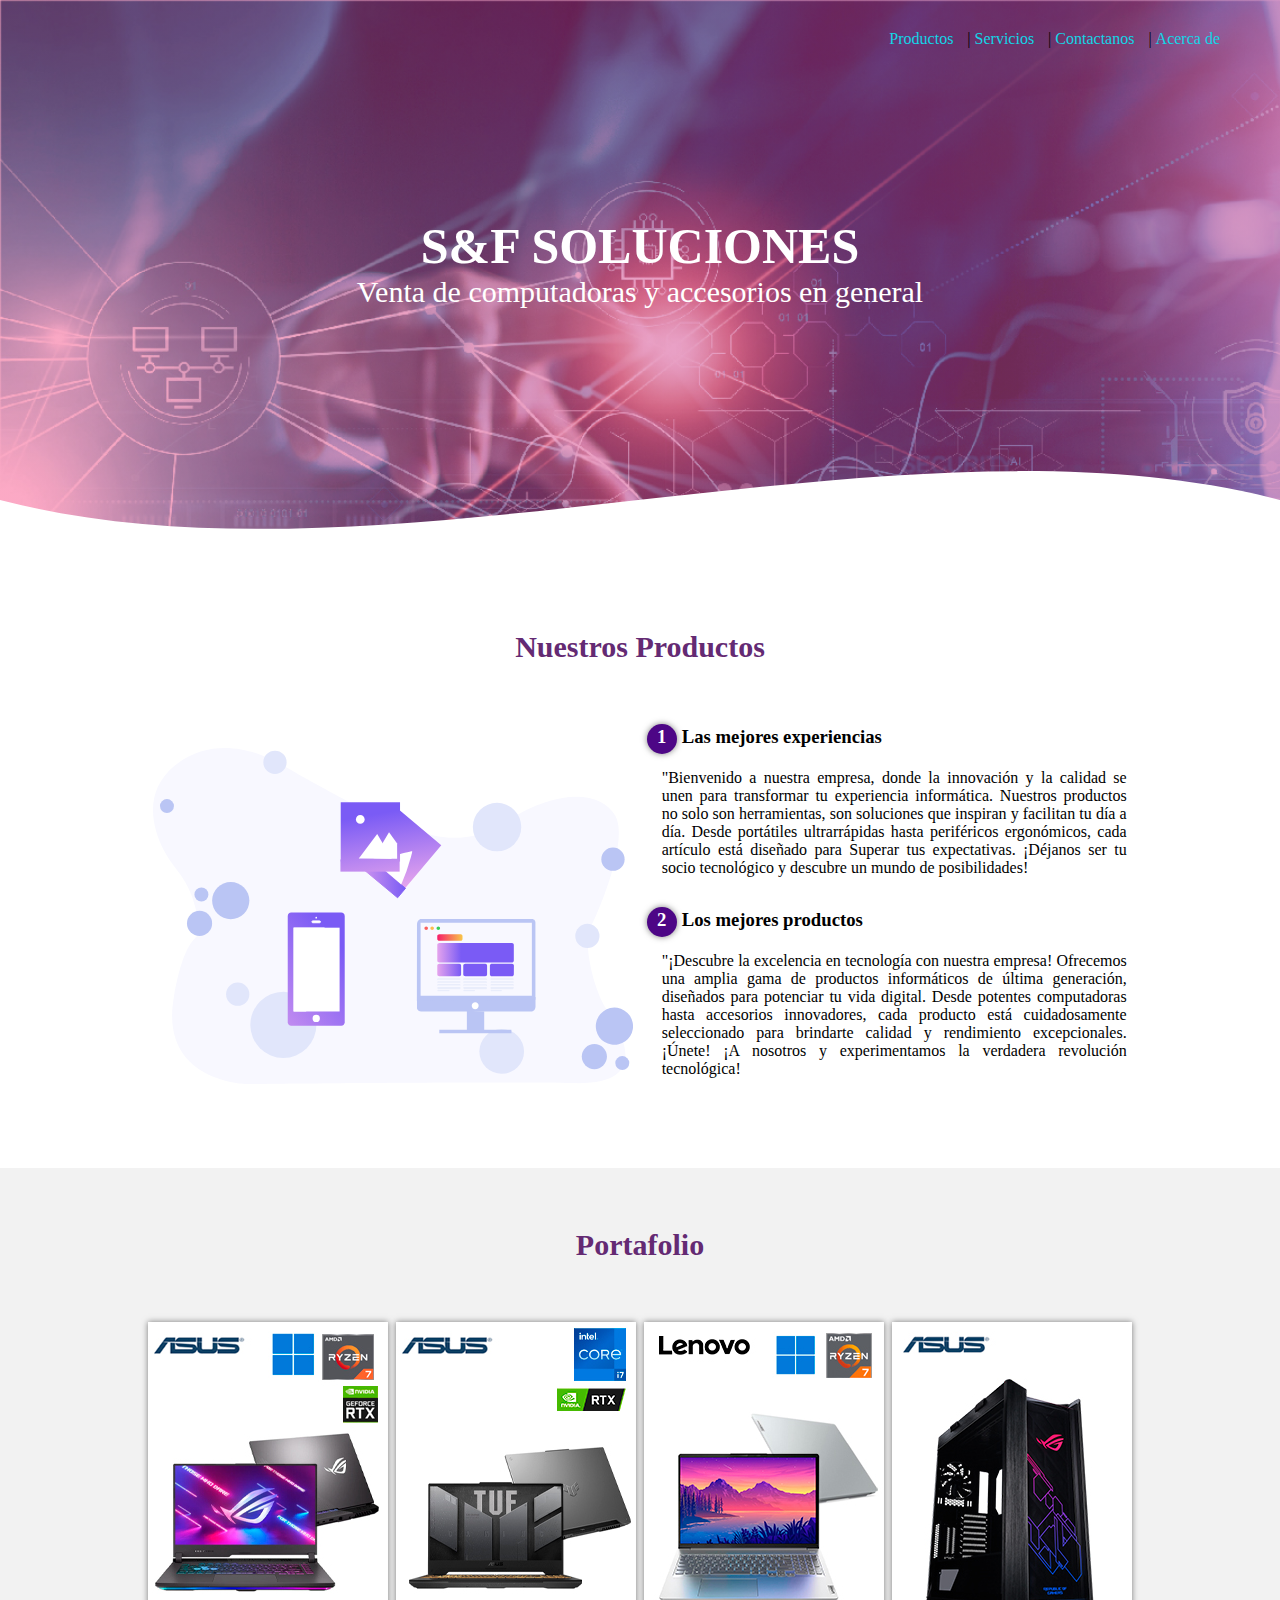
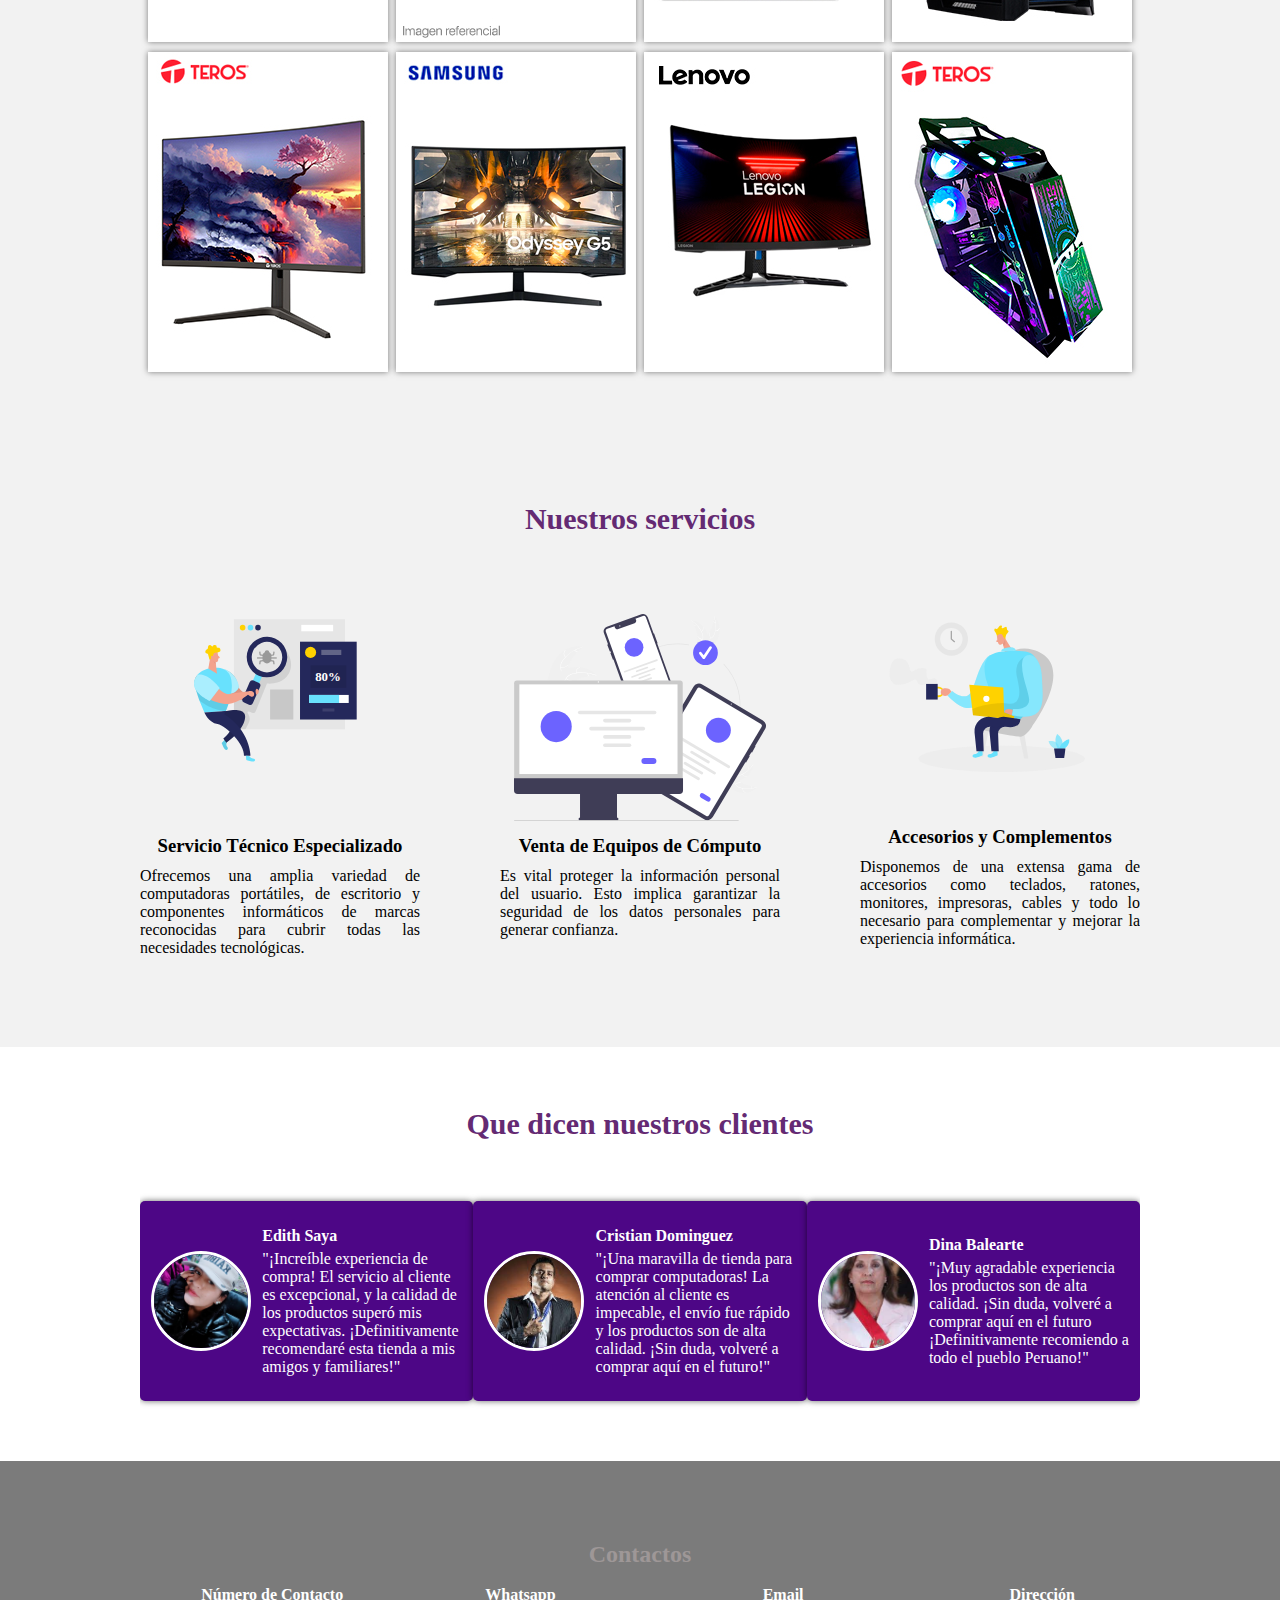
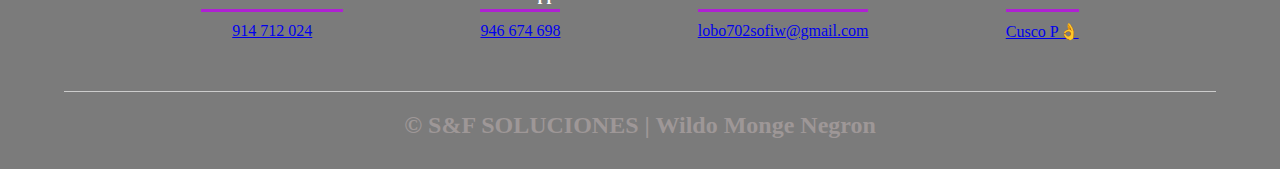
<file: index.html>
<!DOCTYPE html>
<html lang="es">

<head>
    <meta charset="UTF-8">
    <meta name="viewport" content="width=device-width, initial-scale=1.0">
    <meta http-equiv="X-UA-Compatible" content="ie=edge">
    <title>S&F SOLUCIONES</title>
    <link rel="shortcut icon" href="img/Icono.ico" type="image/x-icon">
    <link rel="stylesheet" href="css/estilos.css">
</head>
<body>
    <header>
        <nav>
            <a href="Productos.html">Productos</a> | 
            <a href="Servicios.html">Servicios</a> | 
            <a href="Contactos.html">Contactanos</a> | 
            <a href="Acerca.html">Acerca de</a>
        </nav>
        <section class="textos-header">
            <h1>S&F SOLUCIONES</h1>
            <h2><span>Venta de computadoras y accesorios en general</span></h2>
        </section>
        <div class="wave" style="height: 150px; overflow: hidden;"><svg viewBox="0 0 500 150" preserveAspectRatio="none"
                style="height: 100%; width: 100%;">
                <path d="M0.00,49.98 C150.00,150.00 349.20,-50.00 500.00,49.98 L500.00,150.00 L0.00,150.00 Z"
                    style="stroke: none; fill: #fff;"></path>
            </svg></div>
    </header>
    <main>
        <section class="contenedor sobre-nosotros">
            <h2 class="titulo">Nuestros Productos</h2>
            <div class="contenedor-sobre-nosotros">
                <img src="img/Ilustracion.svg" alt="" class="imagen-about-us">
                <div class="contenido-textos">
                    <h3><span>1</span>Las mejores experiencias</h3>
                    <p>"Bienvenido a nuestra empresa, donde la innovación y la calidad se unen para transformar tu experiencia informática. 
                        Nuestros productos no solo son herramientas, son soluciones que inspiran y facilitan tu día a día. Desde portátiles 
                        ultrarrápidas hasta periféricos ergonómicos, cada artículo está diseñado para Superar tus expectativas. ¡Déjanos ser tu 
                        socio tecnológico y descubre un mundo de posibilidades!</p>
                    <h3><span>2</span>Los mejores productos</h3>
                    <p>"¡Descubre la excelencia en tecnología con nuestra empresa! Ofrecemos una amplia gama de productos informáticos de última 
                        generación, diseñados para potenciar tu vida digital. Desde potentes computadoras hasta accesorios innovadores, cada producto 
                        está cuidadosamente seleccionado para brindarte calidad y rendimiento excepcionales. ¡Únete! ¡A nosotros y experimentamos la 
                        verdadera revolución tecnológica!</p>
                </div>
            </div>
        </section>
        <section class="portafolio">
            <div class="contenedor">
                <h2 class="titulo">Portafolio</h2>
                <div class="galeria-port">
                    <div class="imagen-port">
                        <img src="img/img1.jpg" alt="laptop">
                        <div class="hover-galeria">
                            <a href="Productos.html"><img src="img/icono1.png" alt="Puntero"></a>
                            <p>Nuestros Productos</p>
                        </div>
                    </div>
                    <div class="imagen-port">
                        <img src="img/img2.jpg" alt="">
                        <div class="hover-galeria">
                            <a href="Productos.html"><img src="img/icono1.png" alt="Puntero"></a>
                            <p>Nuestros Productos</p>
                        </div>
                    </div>
                    <div class="imagen-port">
                        <img src="img/img3.jpg" alt="">
                        <div class="hover-galeria">
                            <a href="Productos.html"><img src="img/icono1.png" alt="Puntero"></a>
                            <p>Nuestros Productos</p>
                        </div>
                    </div>
                    <div class="imagen-port">
                        <img src="img/img4.jpg" alt="">
                        <div class="hover-galeria">
                            <a href="Productos.html"><img src="img/icono1.png" alt="Puntero"></a>
                            <p>Nuestros Productos</p>
                        </div>
                    </div>
                    <div class="imagen-port">
                        <img src="img/img5.jpg" alt="">
                        <div class="hover-galeria">
                            <a href="Productos.html"><img src="img/icono1.png" alt="Puntero"></a>
                            <p>Nuestros Productos</p>
                        </div>
                    </div>
                    <div class="imagen-port">
                        <img src="img/img6.jpg" alt="">
                        <div class="hover-galeria">
                            <a href="Productos.html"><img src="img/icono1.png" alt="Puntero"></a>
                            <p>Nuestros Productos</p>
                        </div>
                    </div>
                    <div class="imagen-port">
                        <img src="img/img7.jpg" alt="">
                        <div class="hover-galeria">
                            <a href="Productos.html"><img src="img/icono1.png" alt="Puntero"></a>
                            <p>Nuestros Productos</p>
                        </div>
                    </div>
                    <div class="imagen-port">
                        <img src="img/img8.jpg" alt="">
                        <div class="hover-galeria">
                            <a href="Productos.html"><img src="img/icono1.png" alt="Puntero"></a>
                            <p>Nuestros Productos</p>
                        </div>
                    </div>
                </div>
            </div>
        </section>
        <section class="about-services">
            <div class="contenedor">
                <h2 class="titulo">Nuestros servicios</h2>
                <div class="servicio-cont">
                    <div class="servicio-ind">
                        <img src="img/ilustracion1.svg" alt="1"> <br><br> <br>
                        <h3>Servicio Técnico Especializado</h3>
                        <p>Ofrecemos una amplia variedad de computadoras portátiles, de escritorio y componentes informáticos de marcas reconocidas para cubrir 
                            todas las necesidades tecnológicas.</p>
                    </div>
                    <div class="servicio-ind">
                        <img src="img/ilustracion2.svg" alt="2">
                        <h3>Venta de Equipos de Cómputo</h3>
                        <p>Es vital proteger la información personal del usuario. Esto implica garantizar la seguridad de los datos personales para generar confianza.</p>
                    </div>
                    <div class="servicio-ind">
                        <img src="img/ilustracion3.svg" alt="3"> <br> <br>
                        <h3>Accesorios y Complementos</h3>
                        <p>Disponemos de una extensa gama de accesorios como teclados, ratones, monitores, impresoras, cables y todo lo necesario para complementar 
                            y mejorar la experiencia informática.</p>
                    </div>
                </div>
            </div>
        </section>
        <section class="clientes contenedor">
            <h2 class="titulo">Que dicen nuestros clientes</h2>
            <div class="cards">
                <div class="card">
                    <img src="img/cliente1.png" alt="">
                    <div class="contenido-texto-card">
                        <h4>Edith Saya</h4>
                        <p>"¡Increíble experiencia de compra! El servicio
                            al cliente es excepcional, y la calidad de los productos superó mis expectativas.
                            ¡Definitivamente recomendaré esta tienda a mis amigos y familiares!"</p>
                    </div>
                </div>
                <div class="card">
                    <img src="img/cliente2.jpg" alt="">
                    <div class="contenido-texto-card">
                        <h4>Cristian Dominguez</h4>
                        <p>"¡Una maravilla de tienda para comprar computadoras! La atención al cliente
                            es impecable, el envío fue rápido y los productos son de alta calidad. ¡Sin duda,
                            volveré a comprar aquí en el futuro!"</p>
                    </div>
                </div> <br>
                <div class="card">
                    <img src="img/cliente3.jpg" alt="">
                    <div class="contenido-texto-card">
                        <h4>Dina Balearte</h4>
                        <p>"¡Muy agradable experiencia los productos son de alta calidad. ¡Sin duda, volveré a comprar aquí en el futuro 
                            ¡Definitivamente recomiendo a todo el pueblo Peruano!"</p>
                    </div>
                </div>
            </div>
        </section>
    </main>
    <footer>
        <h2 class="titulo-final">Contactos</h2> <br>
        <div class="contenedor-footer">
            <div class="content-foo">
                <h4>Número de Contacto</h4>
                <p><a href="tel:+51 914712024">914 712 024</a></p>
            </div>
            <div class="content-foo">
                <h4>Whatsapp </h4>
                <p><a href="https://wa.me/946674698">946 674 698</a></p>
            </div>
            <div class="content-foo">
                <h4>Email</h4>
                <p><a href="mailto:lobo702sofiw@gmail.com">lobo702sofiw@gmail.com</a></p>
            </div>
            <div class="content-foo">
                <h4>Dirección</h4>
                <p><p><a href="https://maps.app.goo.gl/ezgXSCRmmv6nGSs77">Cusco P👌</a></p></p>
            </div>
        </div>
        <h2 class="titulo-final">&copy; S&F SOLUCIONES | Wildo Monge Negron</h2>
    </footer>
</body>
</html>
</file>
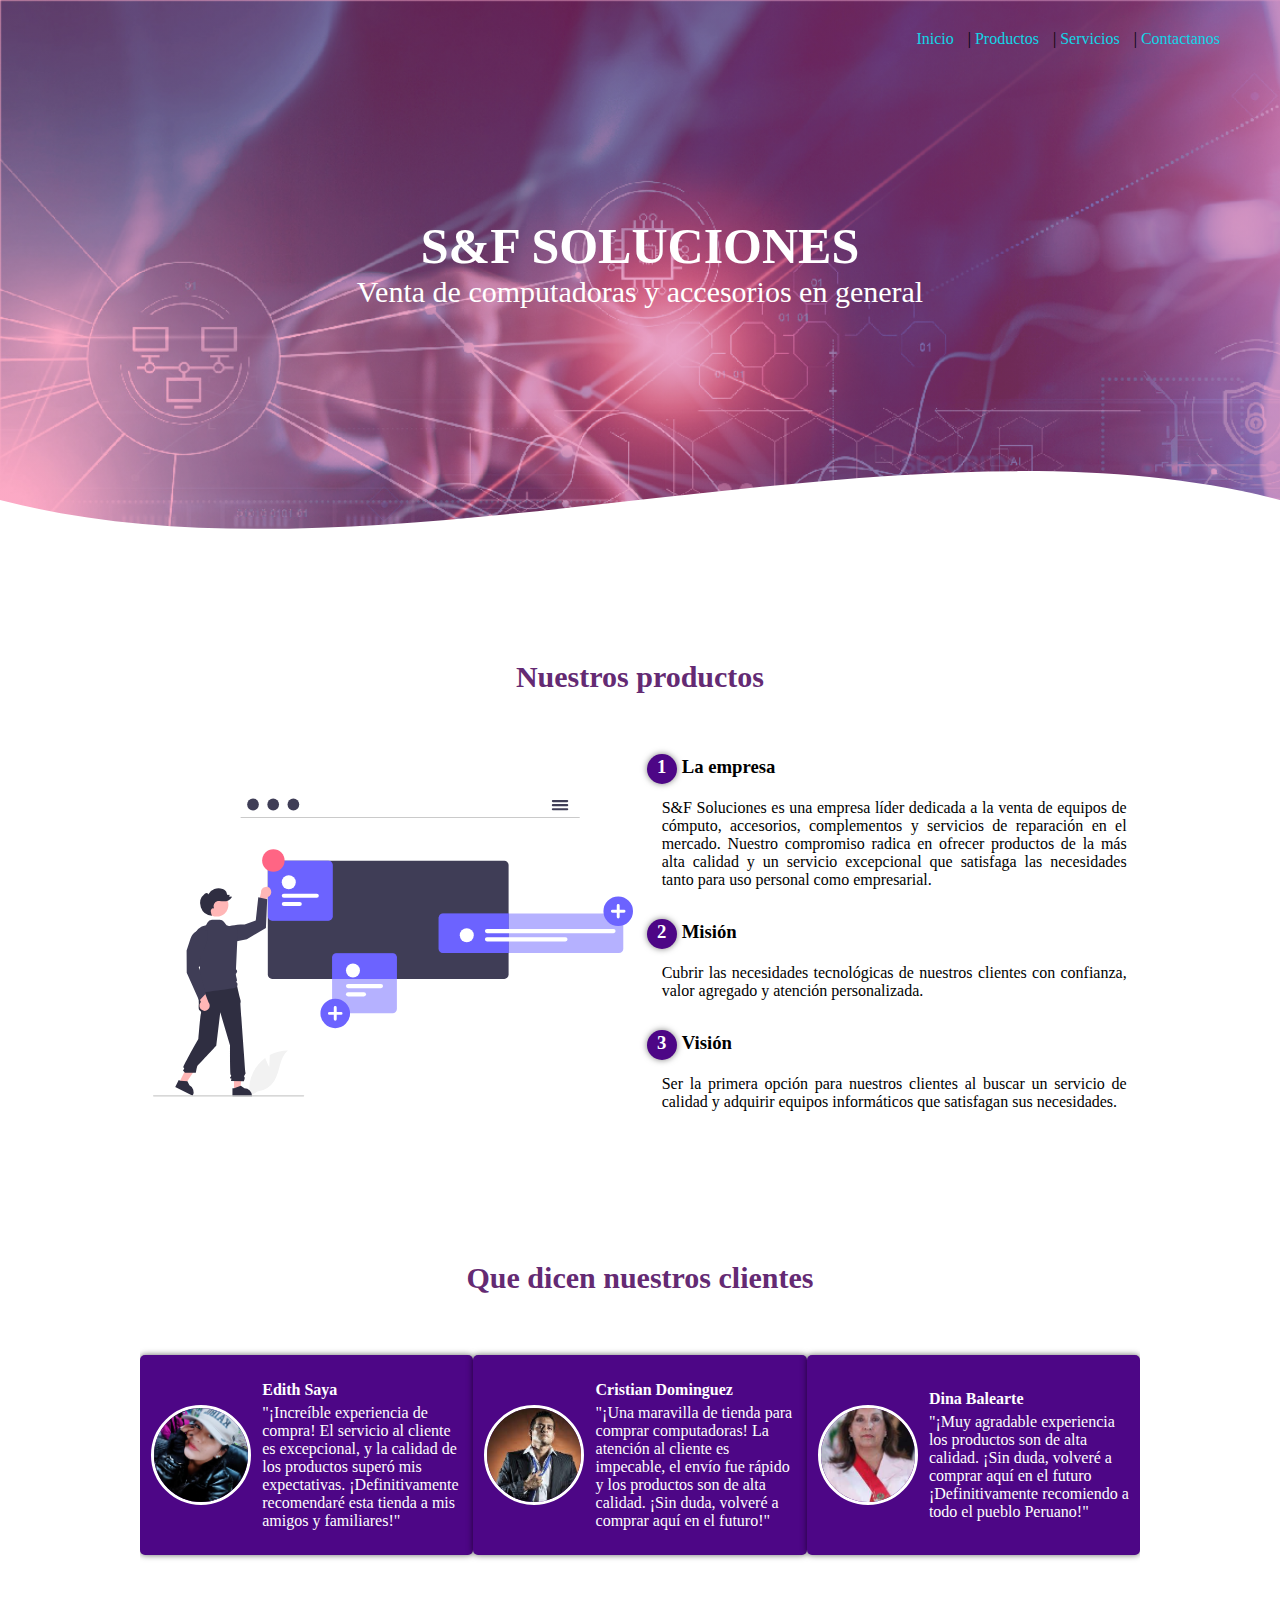
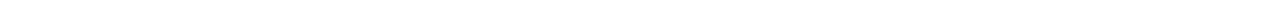
<file: Acerca.html>
<!DOCTYPE html>
<html lang="es">
<head>
    <meta charset="UTF-8">
    <meta name="viewport" content="width=device-width, initial-scale=1.0">
    <meta http-equiv="X-UA-Compatible" content="ie=edge">
    <title>S&F SOLUCIONES</title>
    <link rel="shortcut icon" href="img/Icono.ico" type="image/x-icon">
    <link rel="stylesheet" href="css/estilos.css">
</head>
<body>
    <header>
        <nav>
            <a href="index.html">Inicio</a> | 
            <a href="Productos.html">Productos</a> | 
            <a href="Servicios.html">Servicios</a> | 
            <a href="Contactos.html">Contactanos</a>
        </nav>
        <section class="textos-header">
            <h1>S&F SOLUCIONES</h1>
            <h2><span>Venta de computadoras y accesorios en general</span></h2>
        </section>
        <div class="wave" style="height: 150px; overflow: hidden;"><svg viewBox="0 0 500 150" preserveAspectRatio="none"
                style="height: 100%; width: 100%;">
                <path d="M0.00,49.98 C150.00,150.00 349.20,-50.00 500.00,49.98 L500.00,150.00 L0.00,150.00 Z"
                    style="stroke: none; fill: #fff;"></path>
            </svg></div>
    </header>
    <section class="contenedor sobre-nosotros">
        <h2 class="titulo">Nuestros productos</h2>
        <div class="contenedor-sobre-nosotros">
            <img src="img/ilustracion5.svg" alt="" class="imagen-about-us">
            <div class="contenido-textos">
                <h3><span>1</span>La empresa</h3>
                <p>S&F Soluciones es una empresa líder dedicada a la venta de equipos de cómputo, accesorios, complementos y servicios de reparación en el mercado. 
                    Nuestro compromiso radica en ofrecer productos de la más alta calidad y un servicio excepcional que satisfaga las necesidades tanto para uso 
                    personal como empresarial.</p>
                <h3><span>2</span>Misión</h3>
                <p>Cubrir las necesidades tecnológicas de nuestros clientes con confianza, valor agregado y atención personalizada.</p>
                <h3><span>3</span>Visión</h3>
                <p> Ser la primera opción para nuestros clientes al buscar un servicio de calidad y adquirir equipos informáticos que satisfagan sus necesidades.</p>
            </div>
        </div>
    </section>
    <section class="clientes contenedor">
        <h2 class="titulo">Que dicen nuestros clientes</h2>
        <div class="cards">
            <div class="card">
                <img src="img/cliente1.png" alt="">
                <div class="contenido-texto-card">
                    <h4>Edith Saya</h4>
                    <p>"¡Increíble experiencia de compra! El servicio
                        al cliente es excepcional, y la calidad de los productos superó mis expectativas.
                        ¡Definitivamente recomendaré esta tienda a mis amigos y familiares!"</p>
                </div>
            </div>
            <div class="card">
                <img src="img/cliente2.jpg" alt="">
                <div class="contenido-texto-card">
                    <h4>Cristian Dominguez</h4>
                    <p>"¡Una maravilla de tienda para comprar computadoras! La atención al cliente
                        es impecable, el envío fue rápido y los productos son de alta calidad. ¡Sin duda,
                        volveré a comprar aquí en el futuro!"</p>
                </div>
            </div> <br>
            <div class="card">
                <img src="img/cliente3.jpg" alt="">
                <div class="contenido-texto-card">
                    <h4>Dina Balearte</h4>
                    <p>"¡Muy agradable experiencia los productos son de alta calidad. ¡Sin duda, volveré a comprar aquí en el futuro 
                        ¡Definitivamente recomiendo a todo el pueblo Peruano!"</p>
                </div>
            </div>
        </div>
    </section>
</body>
</html>
</file>
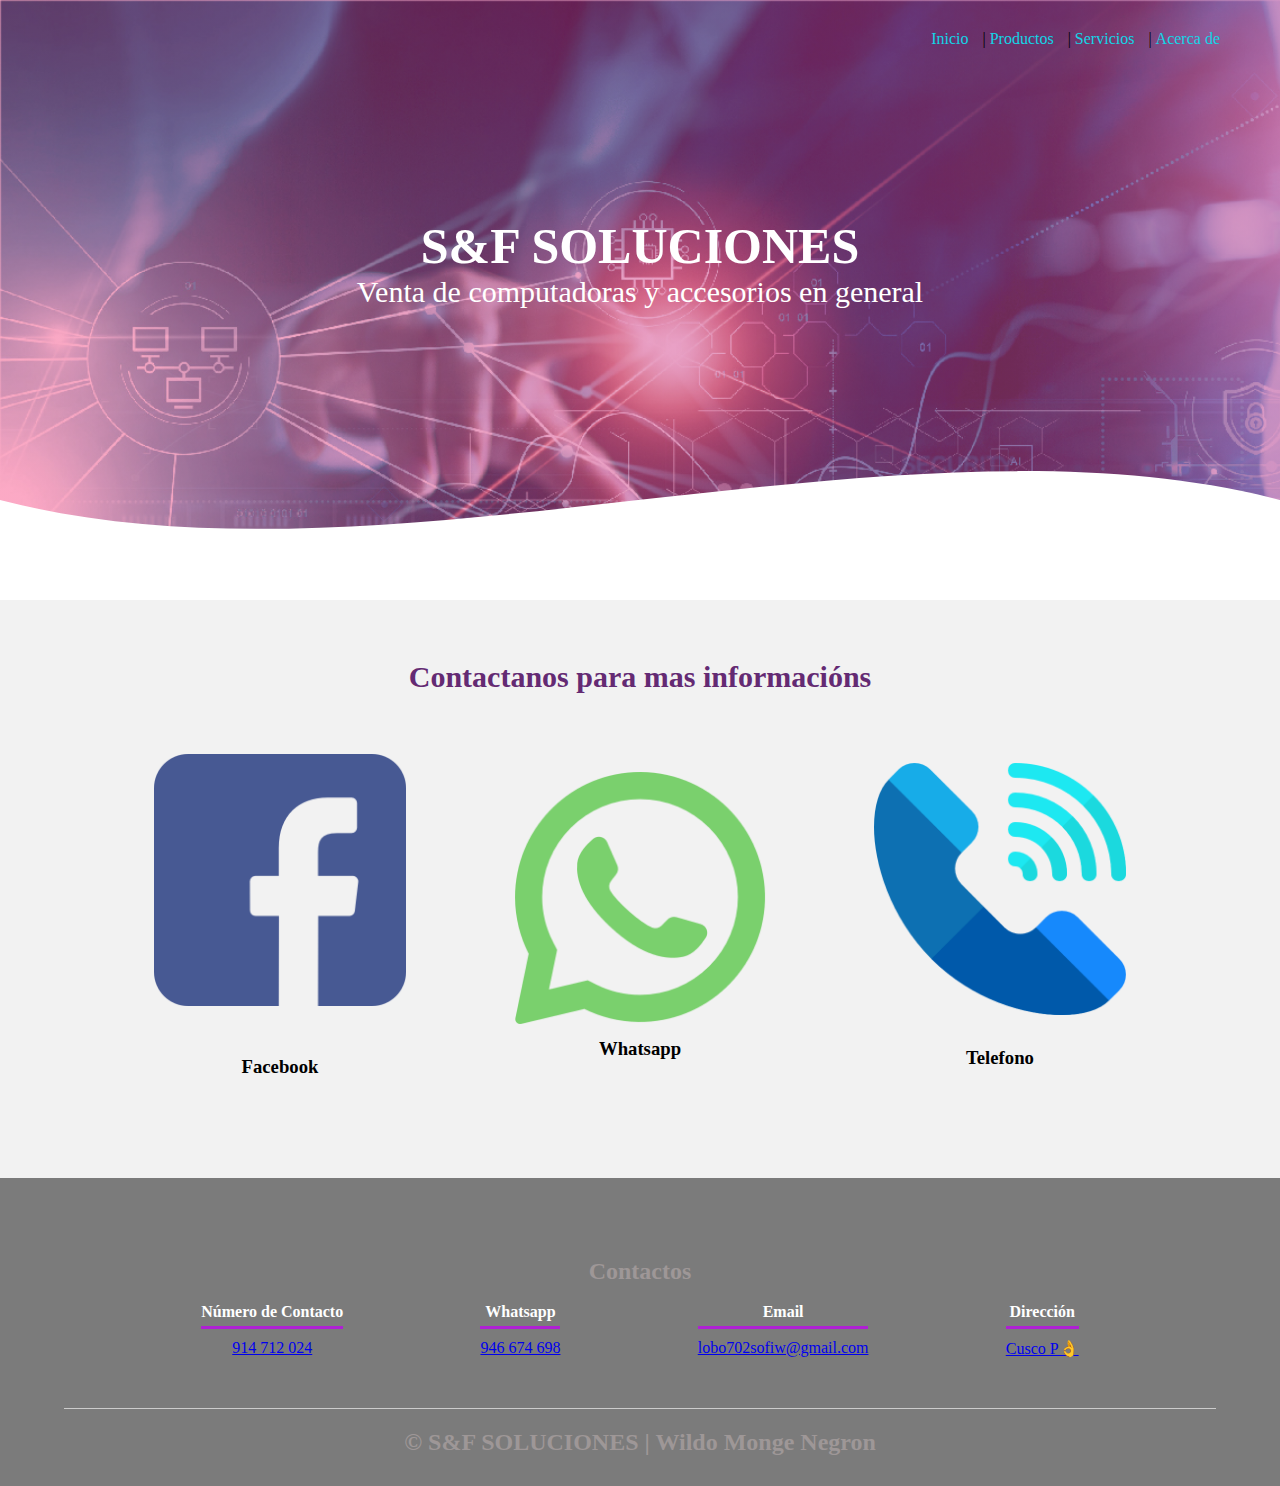
<file: Contactos.html>
<!DOCTYPE html>
<html lang="es">
<head>
    <meta charset="UTF-8">
    <meta name="viewport" content="width=device-width, initial-scale=1.0">
    <meta http-equiv="X-UA-Compatible" content="ie=edge">
    <title>S&F SOLUCIONES</title>
    <link rel="shortcut icon" href="img/Icono.ico" type="image/x-icon">
    <link rel="stylesheet" href="css/estilos.css">
</head>
<body>
    <header>
        <nav>
            <a href="index.html">Inicio</a> | 
            <a href="Productos.html">Productos</a> | 
            <a href="Servicios.html">Servicios</a> | 
            <a href="Acerca.html">Acerca de</a>
        </nav>
        <section class="textos-header">
            <h1>S&F SOLUCIONES</h1>
            <h2><span>Venta de computadoras y accesorios en general</span></h2>
        </section>
        <div class="wave" style="height: 150px; overflow: hidden;"><svg viewBox="0 0 500 150" preserveAspectRatio="none"
                style="height: 100%; width: 100%;">
                <path d="M0.00,49.98 C150.00,150.00 349.20,-50.00 500.00,49.98 L500.00,150.00 L0.00,150.00 Z"
                    style="stroke: none; fill: #fff;"></path>
            </svg></div>
    </header>
    <section class="about-services">
        <div class="contenedor">
            <h2 class="titulo">Contactanos para mas informacións</h2>
            <div class="servicio-cont">
                <div class="servicio-ind">
                    <a href="https://www.facebook.com/profile.php?id=100090344050132&mibextid=ZbWKwL" target="_blank">
                        <img src="img/facebook.png" alt="Facebook">
                    </a> <br> <br>
                    <br>
                    <h3>Facebook</h3>
                </div>
                <div class="servicio-ind">
                    <a href="https://api.whatsapp.com/send?phone=946674698" target="_blank">
                        <img src="img/whatsapp.png" alt="Whatsapp"> <br>
                    </a>
                    <h3>Whatsapp</h3>
                </div>
                <div class="servicio-ind">
                    <a href="tel:914712024s">
                        <img src="img/llamada-telefonica.png" alt="Teléfono">
                    </a>
                    <br> <br>
                    <h3>Telefono</h3>
                </div>
            </div>
        </div>
    </section>
    <footer>
        <h2 class="titulo-final">Contactos</h2> <br>
        <div class="contenedor-footer">
            <div class="content-foo">
                <h4>Número de Contacto</h4>
                <p><a href="tel:+51 914712024">914 712 024</a></p>
            </div>
            <div class="content-foo">
                <h4>Whatsapp </h4>
                <p><a href="https://wa.me/946674698">946 674 698</a></p>
            </div>
            <div class="content-foo">
                <h4>Email</h4>
                <p><a href="mailto:lobo702sofiw@gmail.com">lobo702sofiw@gmail.com</a></p>
            </div>
            <div class="content-foo">
                <h4>Dirección</h4>
                <p><p><a href="https://maps.app.goo.gl/ezgXSCRmmv6nGSs77">Cusco P👌</a></p></p>
            </div>
        </div>
        <h2 class="titulo-final">&copy; S&F SOLUCIONES | Wildo Monge Negron</h2>
    </footer>
</body>
</html>
</file>
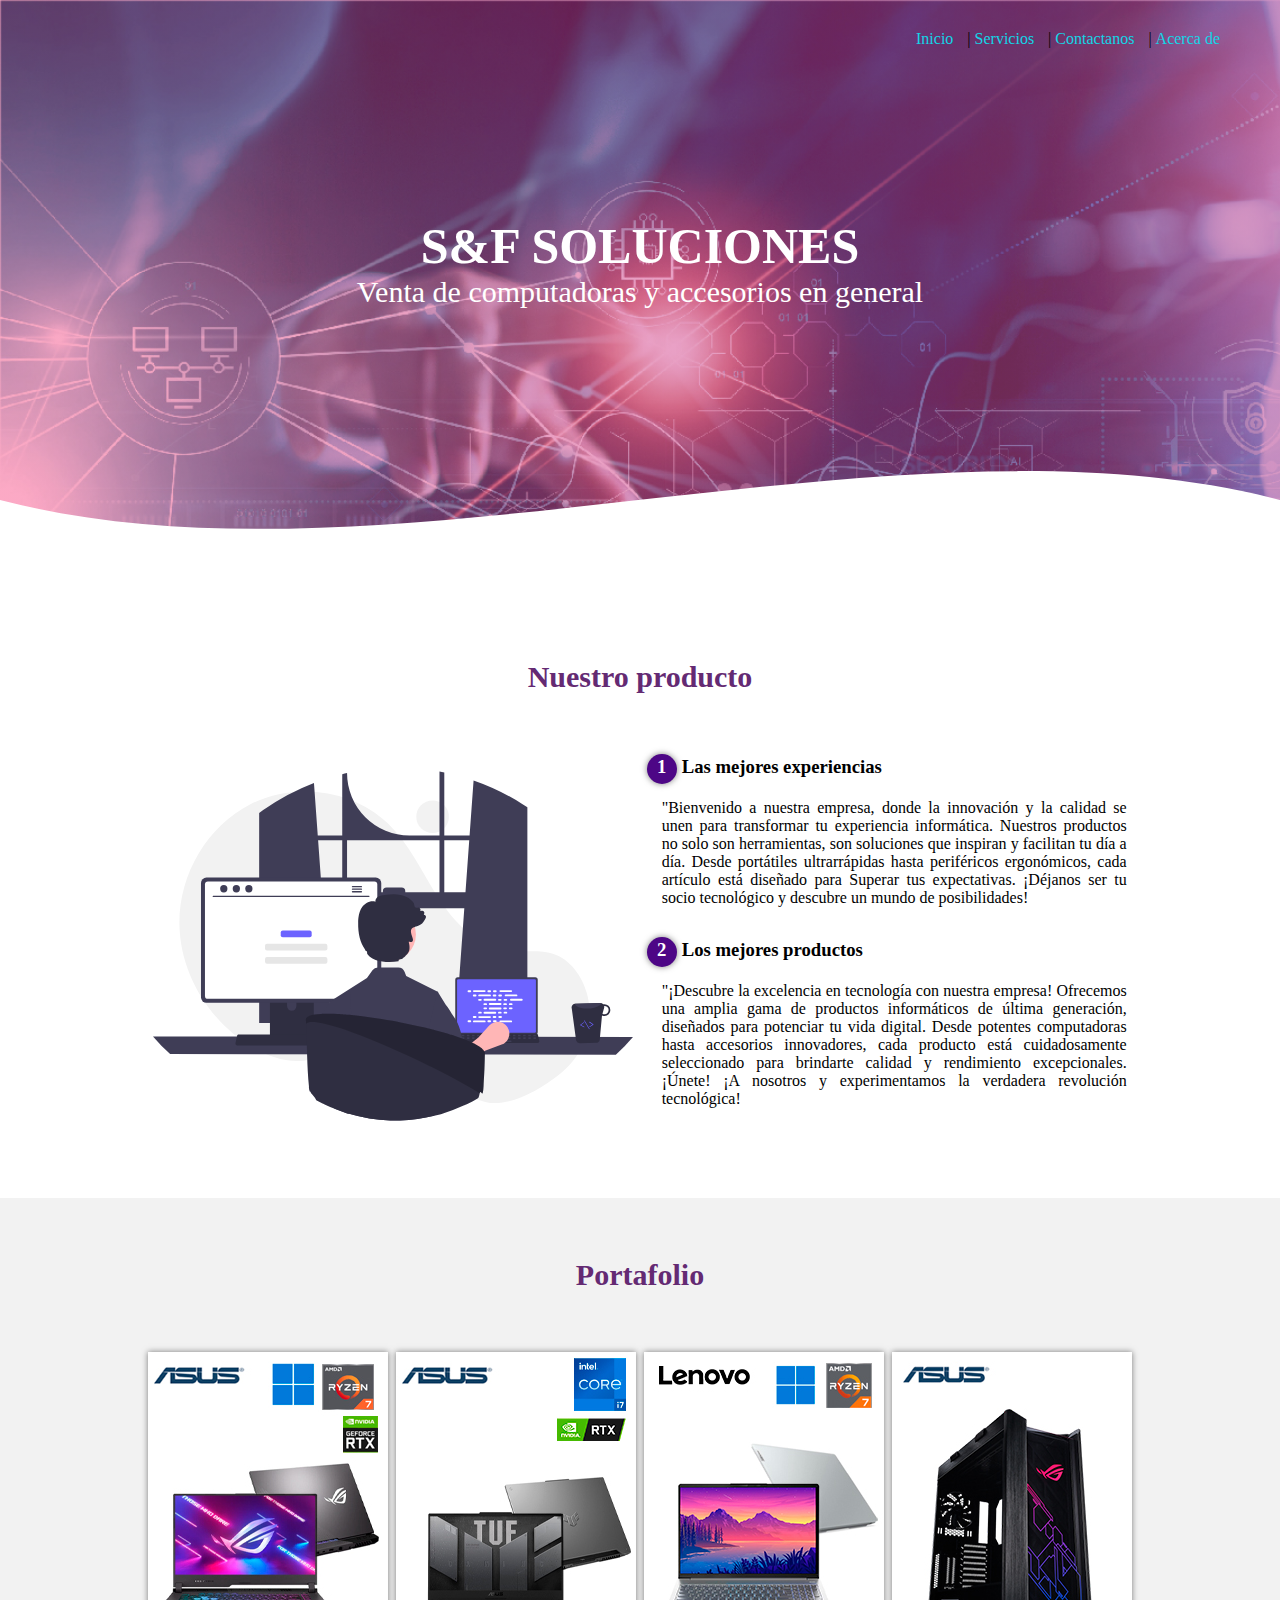
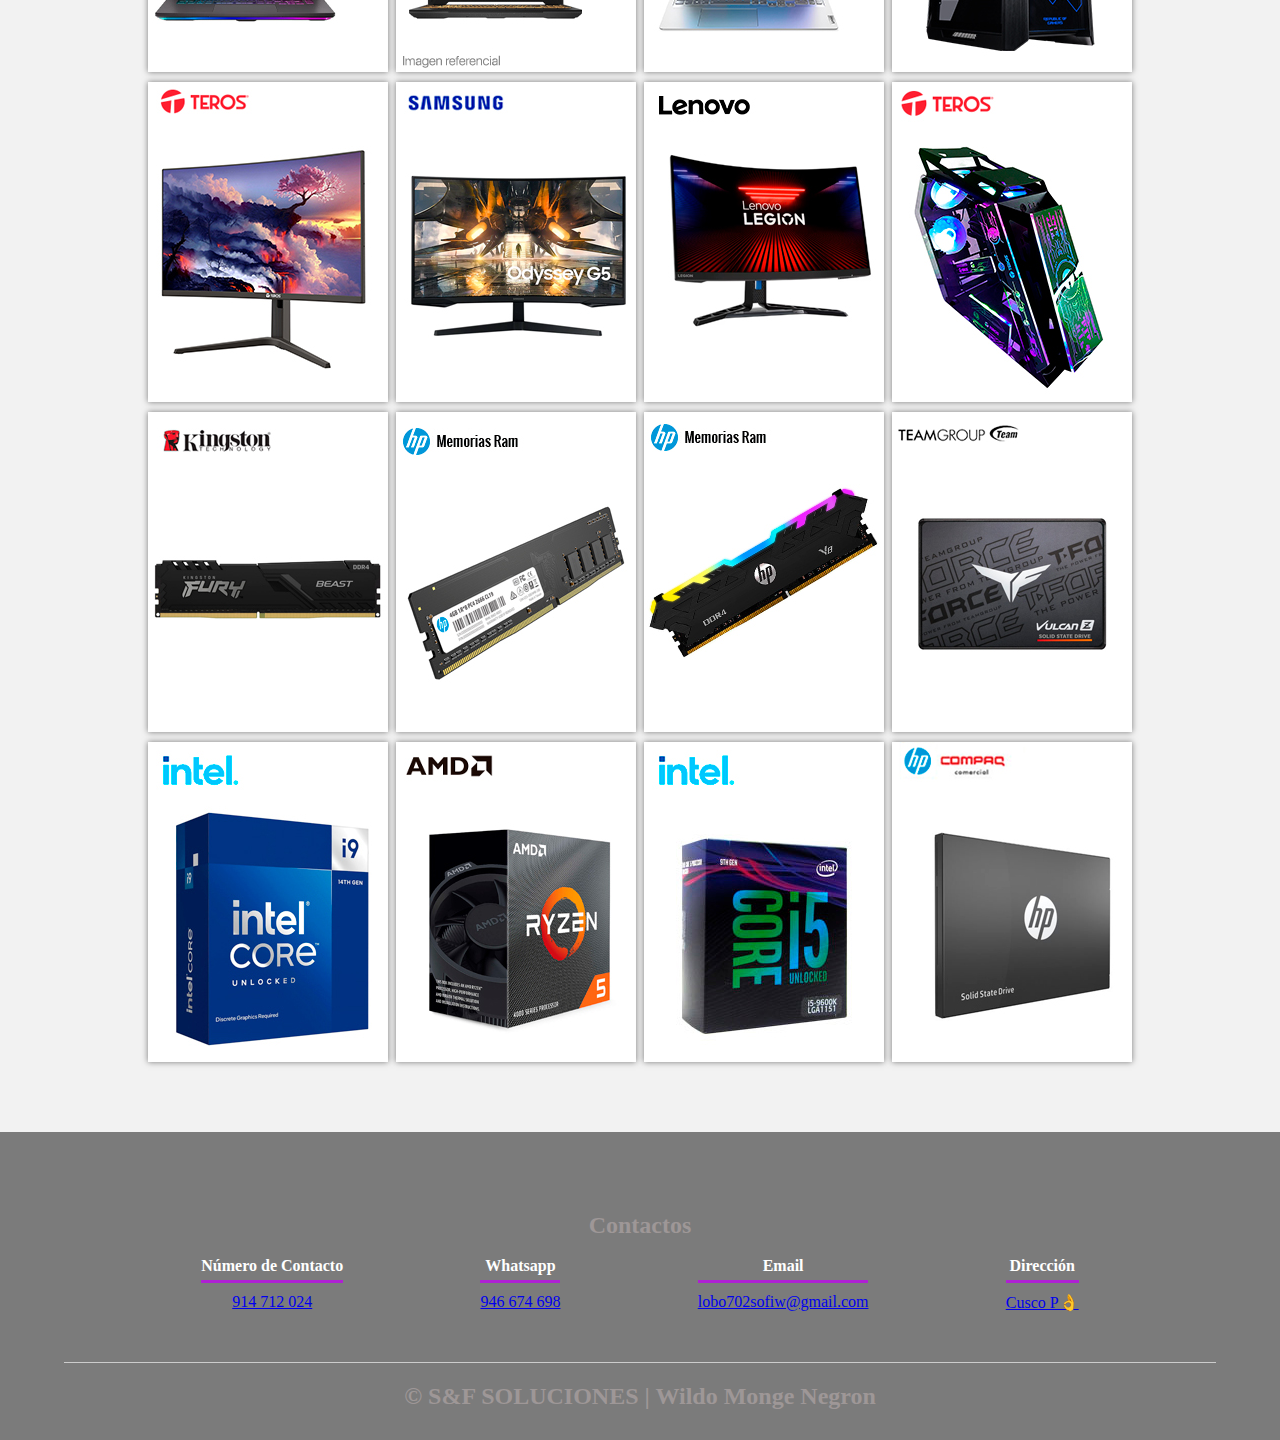
<file: Productos.html>
<!DOCTYPE html>
<html lang="es">
<head>
    <meta charset="UTF-8">
    <meta name="viewport" content="width=device-width, initial-scale=1.0">
    <meta http-equiv="X-UA-Compatible" content="ie=edge">
    <title>S&F SOLUCIONES</title>
    <link rel="shortcut icon" href="img/Icono.ico" type="image/x-icon">
    <link rel="stylesheet" href="css/estilos.css">
</head>
<body>
    <header>
        <nav>
            <a href="index.html">Inicio</a> |
            <a href="Servicios.html">Servicios</a> | 
            <a href="Contactos.html">Contactanos</a> | 
            <a href="Acerca.html">Acerca de</a>
        </nav>
        <section class="textos-header">
            <h1>S&F SOLUCIONES</h1>
            <h2><span>Venta de computadoras y accesorios en general</span></h2>
        </section>
        <div class="wave" style="height: 150px; overflow: hidden;"><svg viewBox="0 0 500 150" preserveAspectRatio="none"
                style="height: 100%; width: 100%;">
                <path d="M0.00,49.98 C150.00,150.00 349.20,-50.00 500.00,49.98 L500.00,150.00 L0.00,150.00 Z"
                    style="stroke: none; fill: #fff;"></path>
            </svg></div>
    </header>
    <section class="contenedor sobre-nosotros">
        <h2 class="titulo">Nuestro producto</h2>
        <div class="contenedor-sobre-nosotros">
            <img src="img/ilustracion4.svg" alt="" class="imagen-about-us">
            <div class="contenido-textos">
                <h3><span>1</span>Las mejores experiencias</h3>
                <p>"Bienvenido a nuestra empresa, donde la innovación y la calidad se unen para transformar tu experiencia informática. 
                    Nuestros productos no solo son herramientas, son soluciones que inspiran y facilitan tu día a día. Desde portátiles 
                    ultrarrápidas hasta periféricos ergonómicos, cada artículo está diseñado para Superar tus expectativas. ¡Déjanos ser tu 
                    socio tecnológico y descubre un mundo de posibilidades!</p>
                <h3><span>2</span>Los mejores productos</h3>
                <p>"¡Descubre la excelencia en tecnología con nuestra empresa! Ofrecemos una amplia gama de productos informáticos de última 
                    generación, diseñados para potenciar tu vida digital. Desde potentes computadoras hasta accesorios innovadores, cada producto 
                    está cuidadosamente seleccionado para brindarte calidad y rendimiento excepcionales. ¡Únete! ¡A nosotros y experimentamos la 
                    verdadera revolución tecnológica!</p>
            </div>
        </div>
    </section>
    <section class="portafolio">
        <div class="contenedor">
            <h2 class="titulo">Portafolio</h2>
            <div class="galeria-port">
                <div class="imagen-port">
                    <img src="img/img1.jpg" alt="">
                    <div class="hover-galeria">
                        <img src="img/icono1.png" alt="">
                        <p>S/ 4563.93</p>
                    </div>
                </div>
                <div class="imagen-port">
                    <img src="img/img2.jpg" alt="">
                    <div class="hover-galeria">
                        <img src="img/icono1.png" alt="">
                        <p>S/ 3989.67</p>
                    </div>
                </div>
                <div class="imagen-port">
                    <img src="img/img3.jpg" alt="">
                    <div class="hover-galeria">
                        <img src="img/icono1.png" alt="">
                        <p>S/ 3721.00</p>
                    </div>
                </div>
                <div class="imagen-port">
                    <img src="img/img4.jpg" alt="">
                    <div class="hover-galeria">
                        <img src="img/icono1.png" alt="">
                        <p>S/ 453.00</p>
                    </div>
                </div>
                <div class="imagen-port">
                    <img src="img/img5.jpg" alt="">
                    <div class="hover-galeria">
                        <img src="img/icono1.png" alt="">
                        <p>S/ 532.00</p>
                    </div>
                </div>
                <div class="imagen-port">
                    <img src="img/img6.jpg" alt="">
                    <div class="hover-galeria">
                        <img src="img/icono1.png" alt="">
                        <p>S/ 835.99</p>
                    </div>
                </div>
                <div class="imagen-port">
                    <img src="img/img7.jpg" alt="">
                    <div class="hover-galeria">
                        <img src="img/icono1.png" alt="">
                        <p>S/ 783.58</p>
                    </div>
                </div>
                <div class="imagen-port">
                    <img src="img/img8.jpg" alt="">
                    <div class="hover-galeria">
                        <img src="img/icono1.png" alt="">
                        <p>S/ 821.64</p>
                    </div>
                </div>
                <div class="imagen-port">
                    <img src="img/img9.jpg" alt="">
                    <div class="hover-galeria">
                        <img src="img/icono1.png" alt="">
                        <p>S/ 68.31</p>
                    </div>
                </div>
                <div class="imagen-port">
                    <img src="img/img10.jpg" alt="">
                    <div class="hover-galeria">
                        <img src="img/icono1.png" alt="">
                        <p>S/ 89.99</p>
                    </div>
                </div>
                <div class="imagen-port">
                    <img src="img/img11.jpg" alt="">
                    <div class="hover-galeria">
                        <img src="img/icono1.png" alt="">
                        <p>S/ 117.00</p>
                    </div>
                </div>
                <div class="imagen-port">
                    <img src="img/img12.jpg" alt="">
                    <div class="hover-galeria">
                        <img src="img/icono1.png" alt="">
                        <p>S/ 230.54</p>
                    </div>
                </div>
                <div class="imagen-port">
                    <img src="img/img13.jpg" alt="">
                    <div class="hover-galeria">
                        <img src="img/icono1.png" alt="">
                        <p>S/ 1946.87</p>
                    </div>
                </div>
                <div class="imagen-port">
                    <img src="img/img14.jpg" alt="">
                    <div class="hover-galeria">
                        <img src="img/icono1.png" alt="">
                        <p>S/ 1859.00</p>
                    </div>
                </div>
                <div class="imagen-port">
                    <img src="img/img15.jpg" alt="">
                    <div class="hover-galeria">
                        <img src="img/icono1.png" alt="">
                        <p>S/ 1789.99</p>
                    </div>
                </div>
                <div class="imagen-port">
                    <img src="img/img16.jpg" alt="">
                    <div class="hover-galeria">
                        <img src="img/icono1.png" alt="">
                        <p>S/ 385.69</p>
                    </div>
                </div>
            </div>
        </div>
    </section>
    <footer>
        <h2 class="titulo-final">Contactos</h2> <br>
        <div class="contenedor-footer">
            <div class="content-foo">
                <h4>Número de Contacto</h4>
                <p><a href="tel:+51 914712024">914 712 024</a></p>
            </div>
            <div class="content-foo">
                <h4>Whatsapp</h4>
                <p><a href="https://wa.me/946674698">946 674 698</a></p>
            </div>
            <div class="content-foo">
                <h4>Email</h4>
                <p><a href="mailto:lobo702sofiw@gmail.com">lobo702sofiw@gmail.com</a></p>
            </div>
            <div class="content-foo">
                <h4>Dirección</h4>
                <p><p><a href="https://maps.app.goo.gl/ezgXSCRmmv6nGSs77">Cusco P👌</a></p></p>
            </div>
        </div>
        <h2 class="titulo-final">&copy; S&F SOLUCIONES | Wildo Monge Negron</h2>
    </footer>
</body>
</html>
</file>
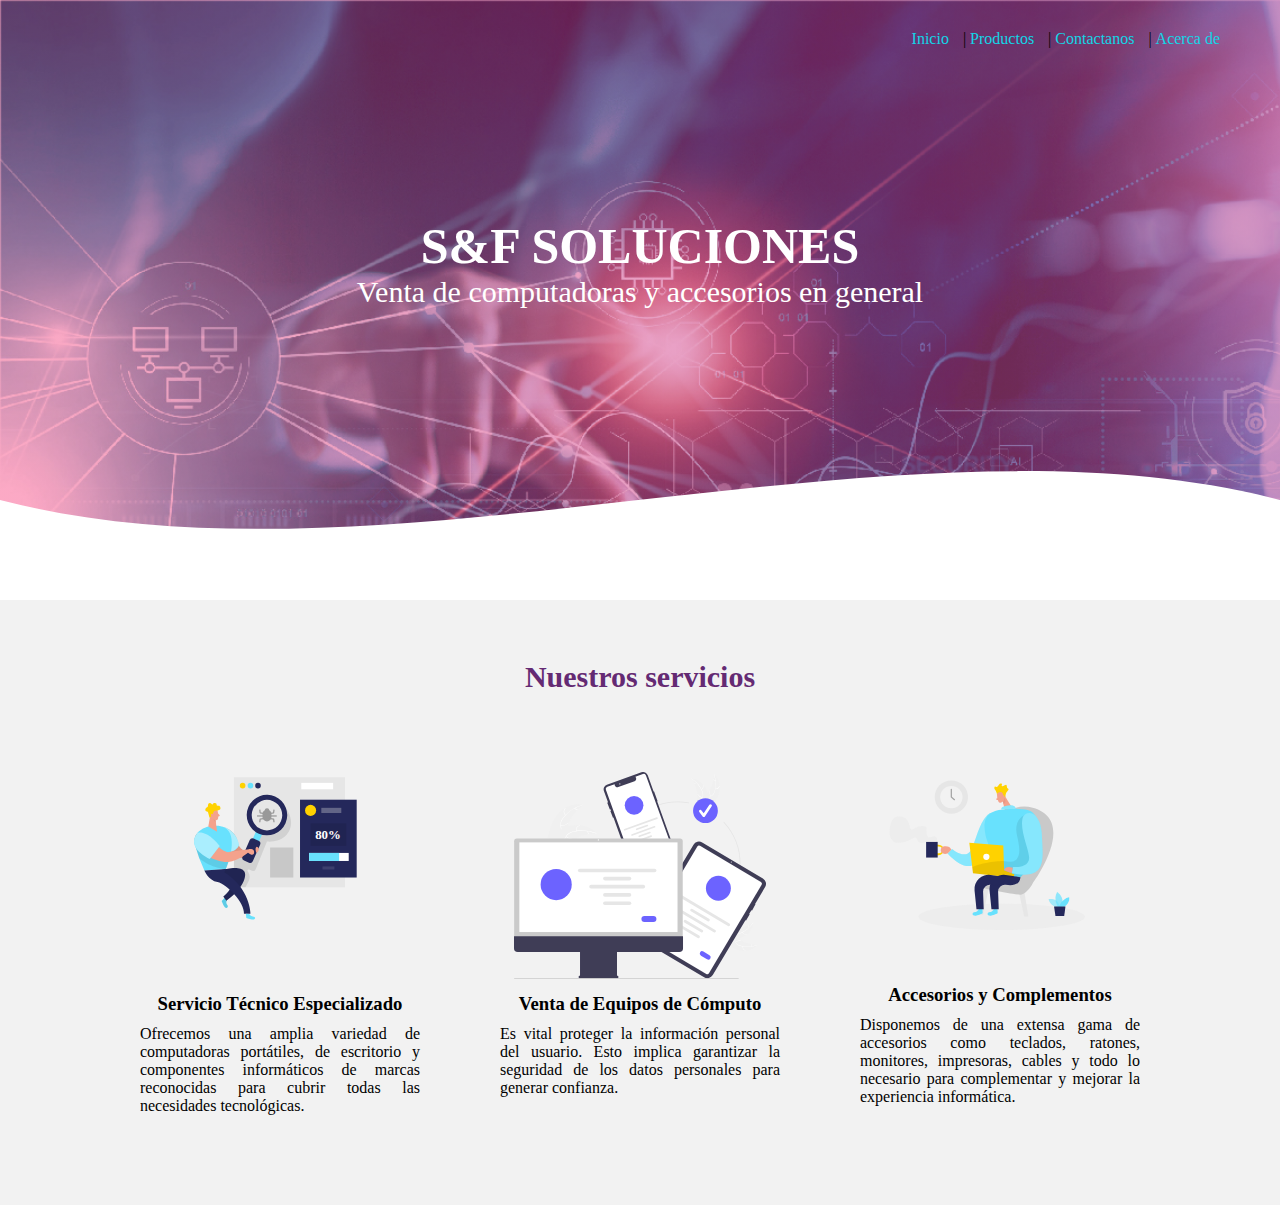
<file: Servicios.html>
<!DOCTYPE html>
<html lang="es">
<head>
    <meta charset="UTF-8">
    <meta name="viewport" content="width=device-width, initial-scale=1.0">
    <meta http-equiv="X-UA-Compatible" content="ie=edge">
    <title>S&F SOLUCIONES</title>
    <link rel="shortcut icon" href="img/Icono.ico" type="image/x-icon">
    <link rel="stylesheet" href="css/estilos.css">
</head>
<body>
    <header>
        <nav>
            <a href="index.html">Inicio</a> | 
            <a href="Productos.html">Productos</a> | 
            <a href="Contactos.html">Contactanos</a> | 
            <a href="Acerca.html">Acerca de</a>
        </nav>
        <section class="textos-header">
            <h1>S&F SOLUCIONES</h1>
            <h2><span>Venta de computadoras y accesorios en general</span></h2>
        </section>
        <div class="wave" style="height: 150px; overflow: hidden;"><svg viewBox="0 0 500 150" preserveAspectRatio="none"
                style="height: 100%; width: 100%;">
                <path d="M0.00,49.98 C150.00,150.00 349.20,-50.00 500.00,49.98 L500.00,150.00 L0.00,150.00 Z"
                    style="stroke: none; fill: #fff;"></path>
            </svg></div>
    </header>
    <section class="about-services">
        <div class="contenedor">
            <h2 class="titulo">Nuestros servicios</h2>
            <div class="servicio-cont">
                <div class="servicio-ind">
                    <img src="img/ilustracion1.svg" alt="1"> <br><br> <br>
                    <h3>Servicio Técnico Especializado</h3>
                    <p>Ofrecemos una amplia variedad de computadoras portátiles, de escritorio y componentes informáticos de marcas reconocidas para cubrir 
                        todas las necesidades tecnológicas.</p>
                </div>
                <div class="servicio-ind">
                    <img src="img/ilustracion2.svg" alt="2">
                    <h3>Venta de Equipos de Cómputo</h3>
                    <p>Es vital proteger la información personal del usuario. Esto implica garantizar la seguridad de los datos personales para generar confianza.</p>
                </div>
                <div class="servicio-ind">
                    <img src="img/ilustracion3.svg" alt="3"> <br> <br>
                    <h3>Accesorios y Complementos</h3>
                    <p>Disponemos de una extensa gama de accesorios como teclados, ratones, monitores, impresoras, cables y todo lo necesario para complementar 
                        y mejorar la experiencia informática.</p>
                </div>
            </div>
        </div>
    </section>
</body>
</html>
</file>
<file: css/estilos.css>
* {
    margin: 0;
    padding: 0;
    box-sizing: border-box;
}

body {
    font-family: 'open sans';
}

.contenedor {
    padding: 60px 0;
    width: 90%;
    max-width: 1000px;
    margin: auto;
    overflow: hidden;
}

.titulo {
    color: #642a73;
    font-size: 30px;
    text-align: center;
    margin-bottom: 60px;
}

/* Header */

header {
    width: 100%;
    height: 600px;
    background: #ca57a9c0;
    /* fallback for old browsers */
    background: -webkit-linear-gradient(to right, hsla(340, 93%, 51%, 0.379), hsla(317, 45%, 52%, 0.571)), url(../img/portada.webp);
    /* Chrome 10-25, Safari 5.1-6 */
    background: linear-gradient(to right, hsla(340, 93%, 51%, 0.355), hsla(317, 45%, 52%, 0.579)), url(../img/portada.webp);
    /* W3C, IE 10+/ Edge, Firefox 16+, Chrome 26+, Opera 12+, Safari 7+ */
    background-size: cover;
    background-attachment: fixed;
    position: relative;
}

nav{
    text-align: right;
    padding: 30px 50px 0 0;
}

nav > a{
    color:#12d5e7;
    font-weight: 300;
    text-decoration: none;
    margin-right: 10px;
}

nav > a:hover{
    text-decoration: underline;
}

header .textos-header{
    display: flex;
    height: 430px;
    width: 100%;
    align-items: center;
    justify-content: center;
    flex-direction: column;
    text-align: center;
}

.textos-header h1{
    font-size: 50px;
    color:#fff;
}

.textos-header h2{
    font-size: 30px;
    font-weight: 300;
    color:#fff;
}

.wave{
    position: absolute;
    bottom: 0;
    width: 100%;
}

/* About us */

main .sobre-nosotros{
    padding: 30px 0 60px 0;
}
.contenedor-sobre-nosotros{
    display: flex;
    justify-content: space-evenly;
}

.imagen-about-us{
    width: 48%;
}

.sobre-nosotros .contenido-textos{
    width: 48%;
}

.contenido-textos h3{
    margin-bottom: 15px;
}

.contenido-textos h3 span{
    background: #4d0686;
    color: #fff;
    border-radius: 50%;
    display: inline-block;
    text-align: center;
    width: 30px;
    height: 30px;
    padding: 2px;
    box-shadow: 0 0 6px 0 rgba(0, 0, 0, .5);
    margin-right: 5px;
}

.contenido-textos p{
    padding: 0px 0px 30px 15px;
    font-weight: 300;
    text-align: justify;
}

/* Galeria */


.portafolio{
    background: #f2f2f2;
}

.galeria-port{
    display: flex;
    justify-content: space-evenly;
    flex-wrap: wrap;
}

.imagen-port{
    width: 24%;
    margin-bottom: 10px;
    overflow: hidden;
    position: relative;
    cursor: pointer;
    box-shadow: 0 0 6px 0 rgba(0, 0, 0, .5);
}

.imagen-port > img{
    width: 100%;
    height: 100%;
    object-fit: cover;
    display: block;
}

.hover-galeria{
    position: absolute;
    width: 100%;
    height: 100%;
    top: 0;
    transform: scale(0);
    background: hsla(273,91%,27%, 0.7);
    transition: transform .5s;
    display: flex;
    justify-content: center;
    align-items: center;
    flex-direction: column;
}

.hover-galeria img{
    width: 50px;
}

.hover-galeria p{
    color: #fff;
}

.imagen-port:hover .hover-galeria{
    transform: scale(1);
}

/* Clients */

.cards{
    display: flex;
    justify-content: space-evenly;
}

.cards .card{
    background: #4d0686;
    display: flex;
    width: 46%;
    height: 200px;
    align-items: center;
    justify-content: space-evenly;
    border-radius: 5px;
    box-shadow: 0 0 6px 0 rgba(0, 0, 0, 0.6);
}

.cards .card img{
    width: 100px;
    height: 100px;
    object-fit: cover;
    border: 3px solid #fff;
    border-radius: 50%;
    display: block;
}

.cards .card > .contenido-texto-card{
    width: 60%;
    color: #fff;
}

.cards .card > .contenido-texto-card p{
    font-weight: 300;
    padding-top: 5px;
}

/*  Our team */

.about-services{
    background: #f2f2f2;
    padding-bottom: 30px;
}


.servicio-cont{
    display:flex;
    justify-content: space-between;
    align-items: center;
}

.servicio-ind{
    width: 28%;
    text-align: center;
}

.servicio-ind img{
    width: 90%;
}

.servicio-ind h3{
    margin: 10px 0;
}

.servicio-ind p{
    font-weight: 300;
    text-align: justify;
}

/* footer */

footer{
    background: #414141b1;
    padding: 60px 0 30px 0;
    margin: auto;
    overflow: hidden;
}

.contenedor-footer{
    display: flex;
    width: 90%;
    justify-content: space-evenly;
    margin: auto;
    padding-bottom: 50px;
    border-bottom: 1px solid #ccc;
}

.content-foo{
    text-align: center;
}

.content-foo h4{
    color: #fff;
    border-bottom: 3px solid #af20d3;
    padding-bottom: 5px;
    margin-bottom: 10px;
}

.content-foo p{
    color: #ccc;
}

.titulo-final{
    text-align: center;
    font-size: 24px;
    margin: 20px 0 0 0;
    color: #9e9797;
}

@media screen and (max-width:900px){
    header{
        background-position: center;
    }

    .contenedor-sobre-nosotros{
        flex-direction: column;
        justify-content: center;
        align-items: center;
    }

    .sobre-nosotros .contenido-textos{
        width: 90%;
    }

    .imagen-about-us{
        width: 90%;
    }

    /* Galeria */

    .imagen-port{
        width: 44%;
    }

    /* Clientes */

    .cards{
        flex-direction: column;
        justify-content: center;
        align-items: center;
    }

    .cards .card{
        width: 90%;
    }

    .cards .card:first-child{
        margin-bottom: 30px;
    }

    /* servicios */

    .servicio-cont{
        justify-content: center;
        flex-direction: column;
    }

    .servicio-ind{
        width: 100%;
        text-align: center;
    }

    .servicio-ind:nth-child(1), .servicio-ind:nth-child(2){
        margin-bottom: 60px;
    }

    .servicio-ind img{
        width: 90%;
    }
}

@media screen and (max-width:500px){
    nav{
        text-align: center;
        padding: 30px 0 0 0;
    }

    nav > a{
        margin-right: 5px;
    }

    .textos-header h1{
        font-size: 35px;
    }

    .textos-header h2{
        font-size: 20px;
    }

    /* ABOUT US */

    .imagen-about-us{
        margin-bottom: 60px;
        width: 99%;
    }

    .sobre-nosotros .contenido-textos{
        width: 95%;
    }

    /* Galeria */

    .imagen-port{
        width: 95%;
    }

    /* Clients */

    .cards .card{
        height: 450px;
        display: flex;
        flex-direction: column;
        align-items: center;
    }

    .cards .card img{
        width: 90px;
        height: 90px;
    }

    /* Footer */

    .contenedor-footer{
        flex-direction: column;
        border: none;
    }

    .content-foo{
        margin-bottom: 20px;
        text-align: center;
    }

    .content-foo h4{
        border: none;
    }

    .content-foo p{
        color: #ccc;
        border-bottom: 1px solid #f2f2f2;
        padding-bottom: 20px;
    }

    .titulo-final{
        font-size: 20px;
    }
}
</file>
